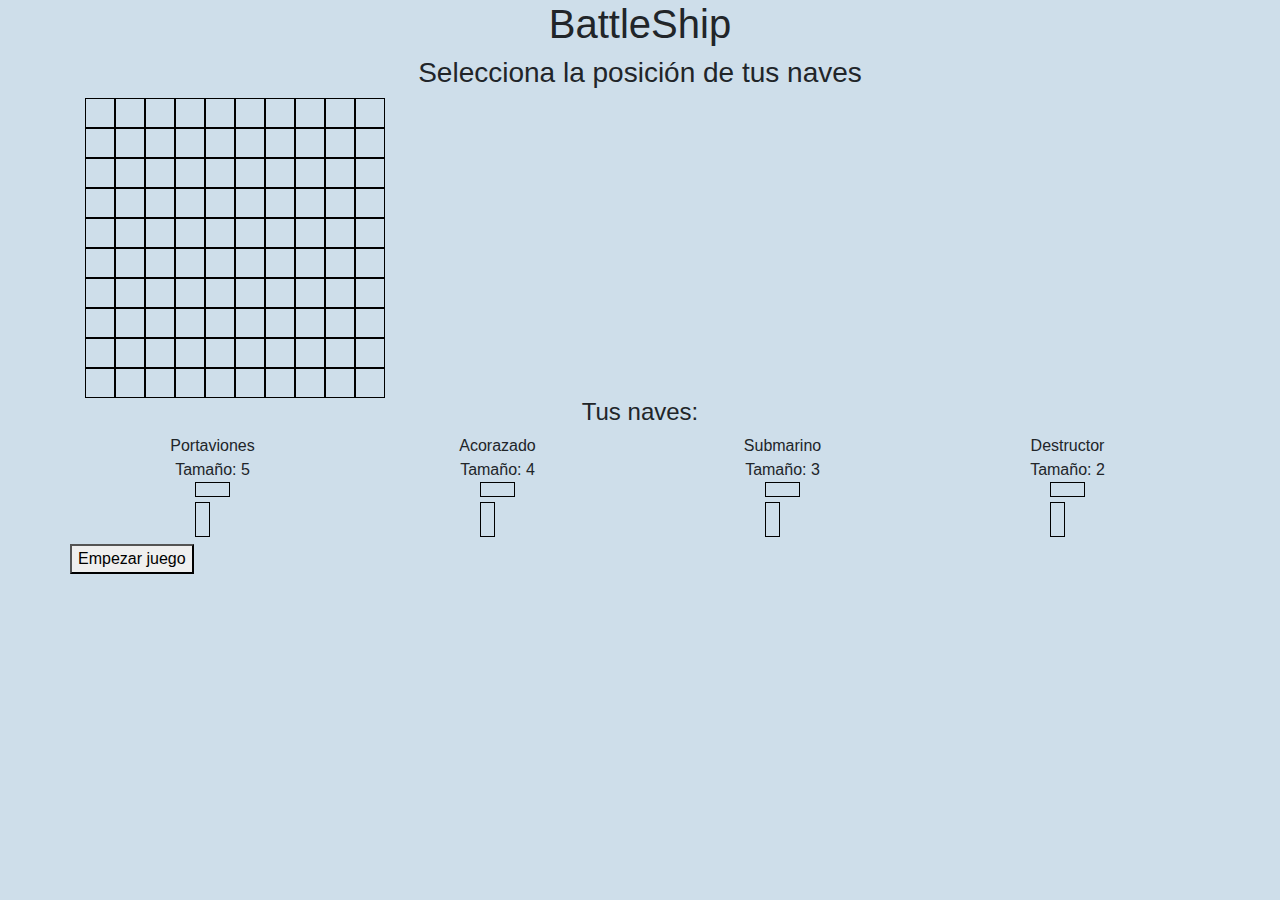
<file: Batalla-Naval-main/index.html>
<!DOCTYPE html>
<html>
    <head>
        <meta charset="UTF-8">
        <link rel="stylesheet" href="https://stackpath.bootstrapcdn.com/bootstrap/4.3.1/css/bootstrap.min.css" integrity="sha384-ggOyR0iXCbMQv3Xipma34MD+dH/1fQ784/j6cY/iJTQUOhcWr7x9JvoRxT2MZw1T" crossorigin="anonymous">
        <link rel="stylesheet" href="battle.css" type="text/css" />
        <title>BattleShip Game</title>
    </head>
    <body>
        <h1>BattleShip</h1>
        <h3>Selecciona la posición de tus naves</h3>
        <div class="container">
            <div class="row">
                <div class="col">
                    <div id="board">
                    </div>
                </div>
                <div class="col">
                    <div id="boardAttack">
                    </div>
                </div>
            </div>
            <h4>Tus naves:</h4>
            <div id="ships" class="row">
                <div class="col"> 
                    <div>
                        <span>Portaviones</span></br>
                        <span>Tamaño: 5</span>
                    </div>
                    <div class="position"></div>
                </div>
                <div class="col"> 
                    <div>
                        <span>Acorazado</span></br>
                        <span>Tamaño: 4</span>
                    </div>
                    <div class="position"></div>
                </div>
                <div class="col"> 
                    <div>
                        <span>Submarino</span></br>
                        <span>Tamaño: 3</span>
                    </div>
                    <div class="position"></div>
                </div>
                <div class="col"> 
                    <div>
                        <span>Destructor</span></br>
                        <span>Tamaño: 2</span>
                    </div>
                    <div class="position"></div>
                </div>           
            </div>
            <div class="row">
                <button id="button" onclick="startGame()">Empezar juego</button>
            </div>
        </div>
        <script type="text/javascript" src="battle.js"></script>
    </body>
</html>
</file>
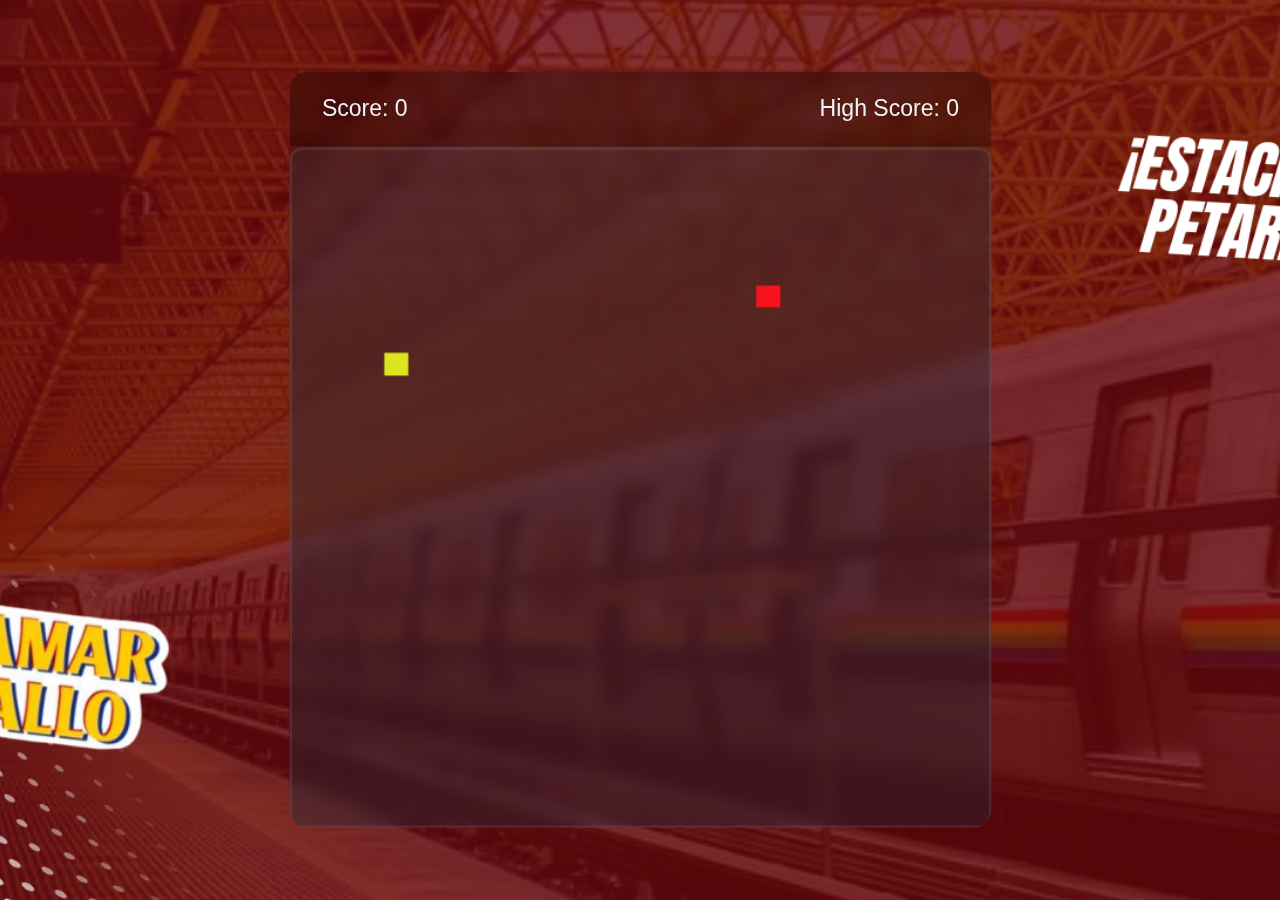
<file: Juego Snake/index.html>
<!DOCTYPE html>
<html lang="en">
<head>
    <meta charset="utf-8">
    <title>Snake Juego</title>
    <link rel="stylesheet" href="style.css">
    <meta name="viewport" content="width=device-width, initial-scale=1.0">
</head>
<body>
    <audio id="gameOverSound" src="game_over.wav"></audio>
<audio id="eatSound" src="manzana.wav"></audio> <!-- Añadir el sonido de la manzana -->
    <div class="wrapper">
        <div class="game-details">
            <div class="score">Score: 0</div>
            <div class="high-score">High Score: 30</div>
        </div>
        <div class="play-board"></div>
    </div>

    <div class="modal" id="gameOverModal" style="display: none;">
        <div class="modal-content">
            <h2>Game Over</h2>
            <p>Tu puntuación: <span id="finalScore">0</span></p>
            <button id="restartButton">Reiniciar Juego</button>
        </div>
    </div>

    <script src="script.js"></script>
</body>
</html>
</file>
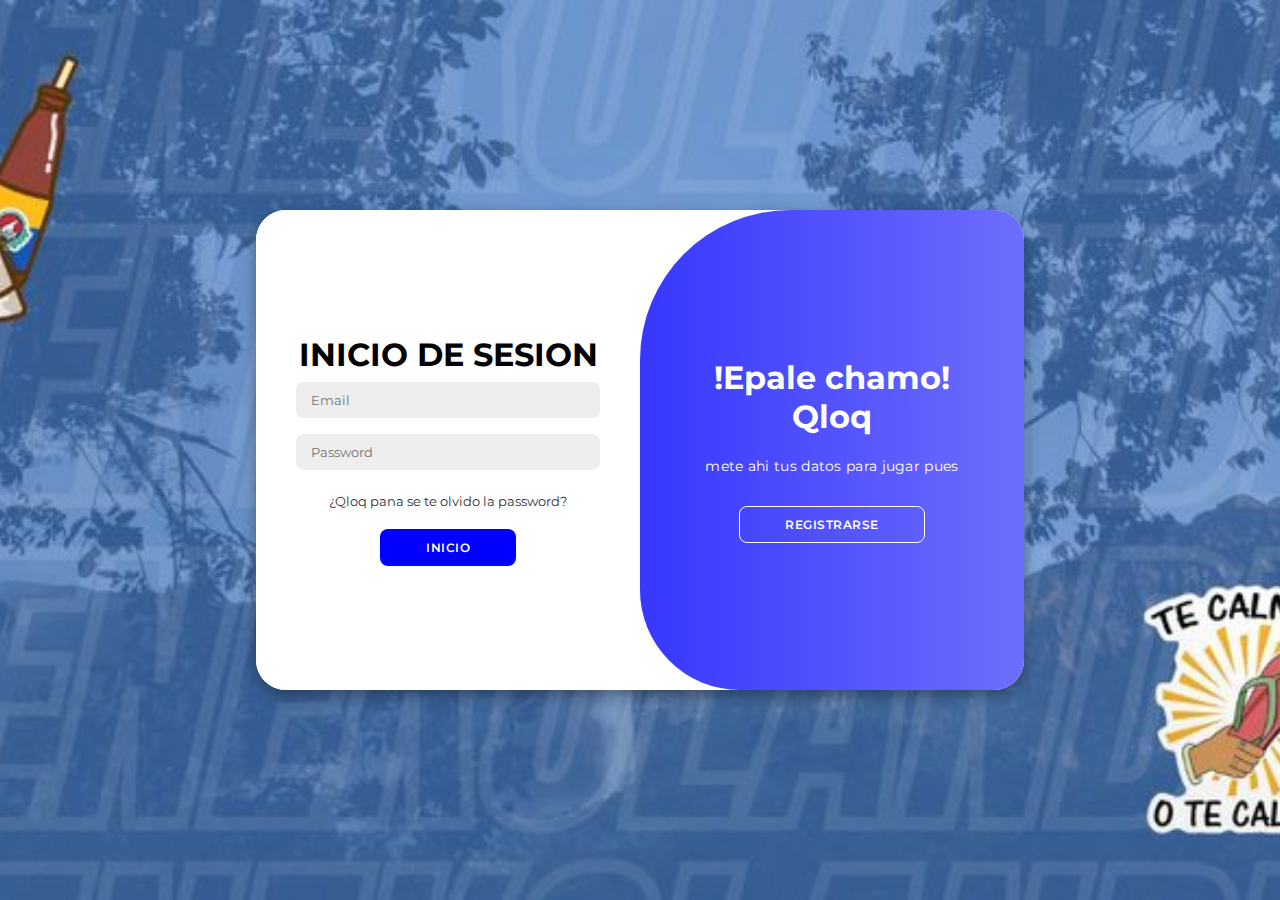
<file: inicio_sesion.html>
<!DOCTYPE html>
<html lang="en">

<head>
    <meta charset="UTF-8">
    <meta name="viewport" content="width=device-width, initial-scale=1.0">
    <link rel="stylesheet" href="https://cdnjs.cloudflare.com/ajax/libs/font-awesome/6.4.2/css/all.min.css">
    <link rel="stylesheet" href="inicio_sesion.css">
    <title>Venekolandia | Inicio de Sesión</title>
</head>

<body>

    <div class="container" id="container">
        <div class="form-container sign-up">
            <form>
                <h1>REGÍSTRATE</h1>
                <input type="text" placeholder="Name">
                <input type="email" placeholder="Email">
                <input type="password" placeholder="Password">
                <button>!qloq mi pana!</button>
            </form>
        </div>
        <div class="form-container sign-in">
            <form>
                <h1>INICIO DE SESION</h1>
                <input type="email" placeholder="Email">
                <input type="password" placeholder="Password">
               <a href="olvido.html">¿Qloq pana se te olvido la password?</a>
               <button type="button" id="paginajuegos">inicio</button>
            </form>
        </div>
        <div class="toggle-container">
            <div class="toggle">
                <div class="toggle-panel toggle-left">
                    <h1>!BIENVENIDO MI PANA!</h1>
                    <p>mete ahi tus datos para jugar pues</p>
                    <button class="hidden" id="login">inicio de sesion</button>
                </div>
                <div class="toggle-panel toggle-right">
                    <h1>!Epale chamo! Qloq</h1>
                    <p>mete ahi tus datos para jugar pues</p>
                    <button class="hidden" id="register">Registrarse</button>
                </div>
            </div>
        </div>
    </div>

    <script src="inicio_sesion.js"></script>
</body>

</html>
</file>
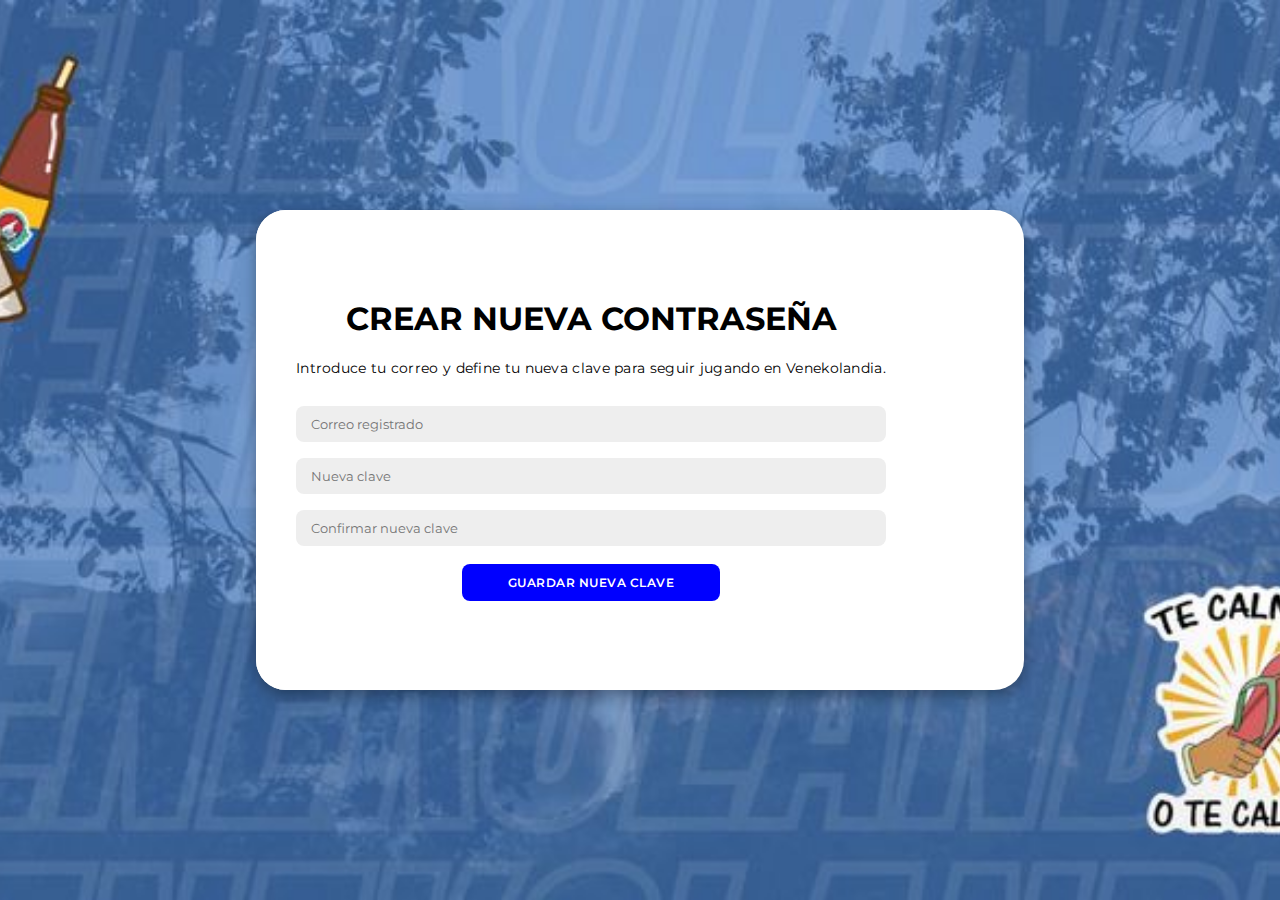
<file: olvido.html>
<!DOCTYPE html>
<html lang="es">

<head>
    <meta charset="UTF-8">
    <meta name="viewport" content="width=device-width, initial-scale=1.0">
    <title>Venekolandia | Nueva Clave</title>
    <link rel="stylesheet" href="https://cdnjs.cloudflare.com/ajax/libs/font-awesome/6.4.2/css/all.min.css">
    <link rel="stylesheet" href="inicio_sesion.css">
</head>

<body>
    <div class="container" id="container">
        <div class="form-container">
            <form onsubmit="return false">
                <h1>CREAR NUEVA CONTRASEÑA</h1>
                <p>Introduce tu correo y define tu nueva clave para seguir jugando en Venekolandia.</p>
                <input type="email" id="emailNuevaClave" placeholder="Correo registrado">
                <input type="password" id="nuevaClave" placeholder="Nueva clave">
                <input type="password" id="confirmarClave" placeholder="Confirmar nueva clave">
                <button type="button" onclick="crearNuevaClave()">Guardar nueva clave</button>
            </form>
        </div>
    </div>

    <script src="inicio_sesion.js"></script>
</body>

</html>
</file>
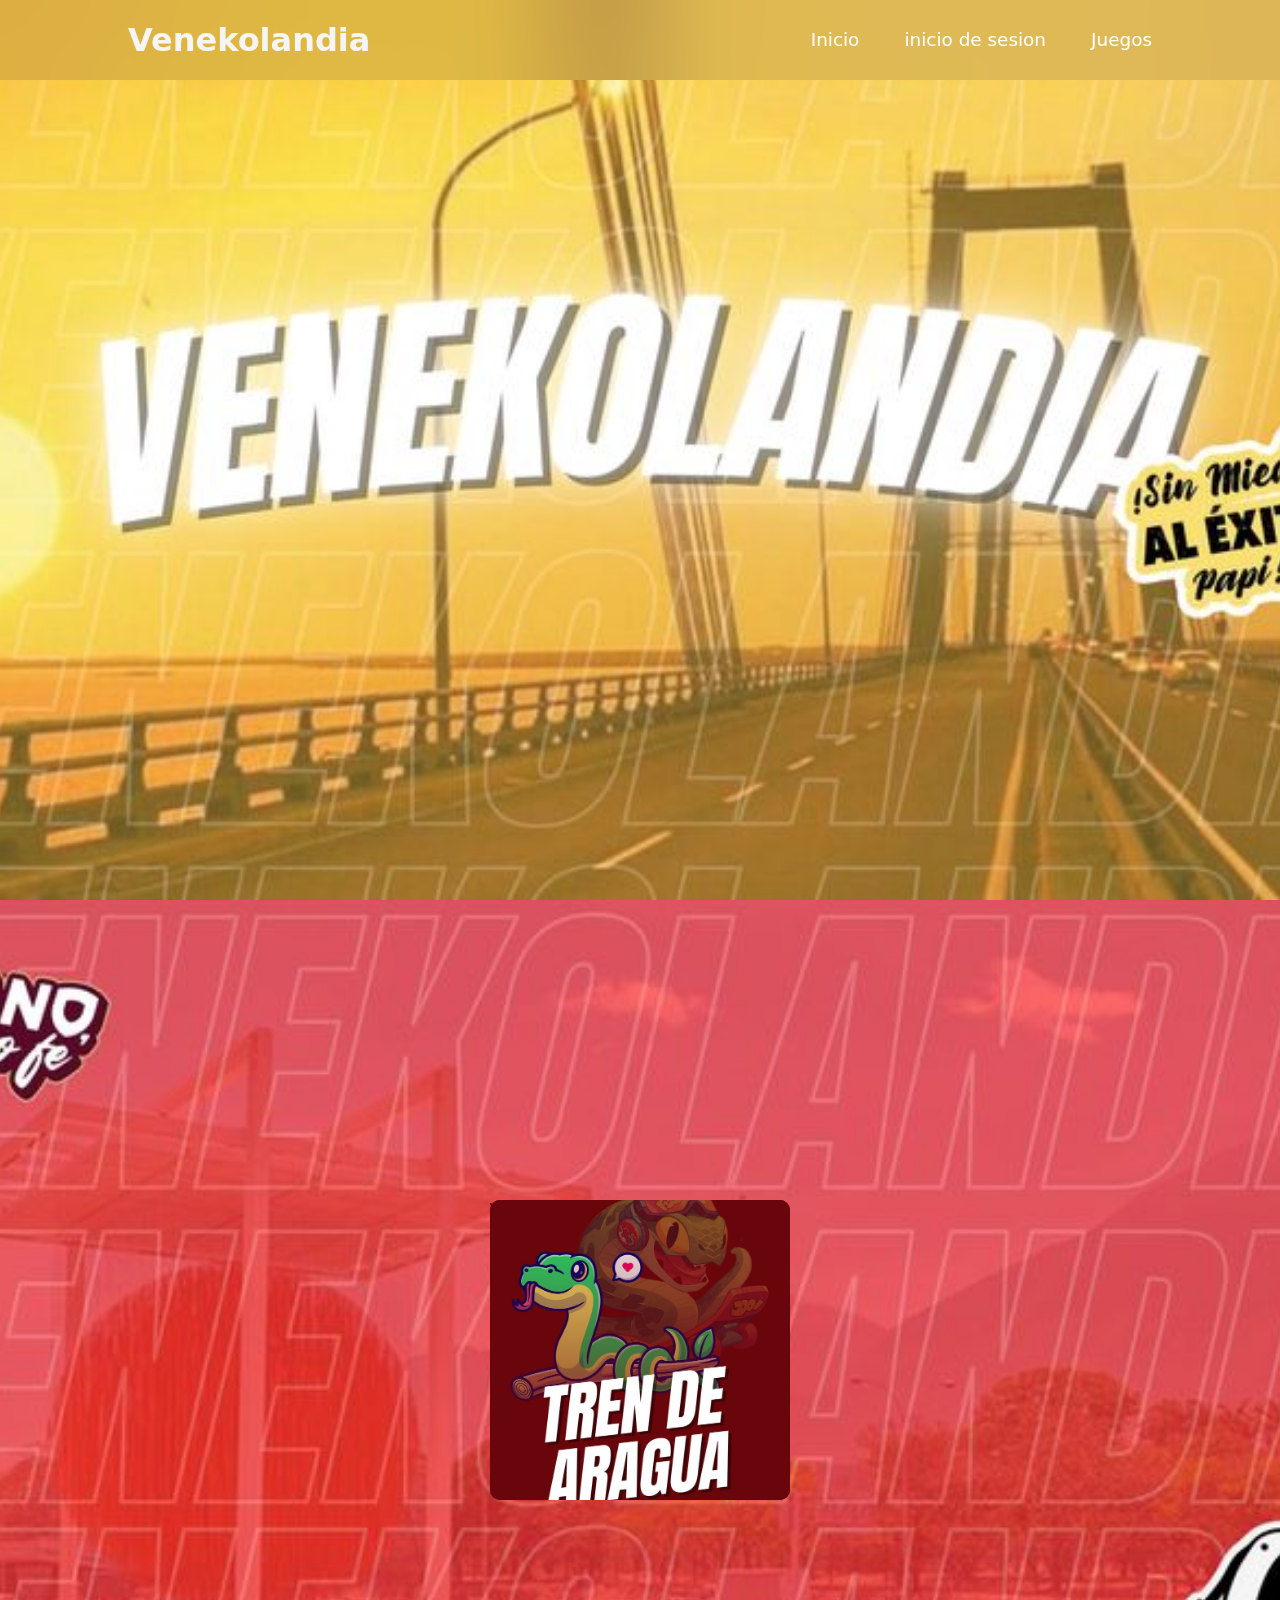
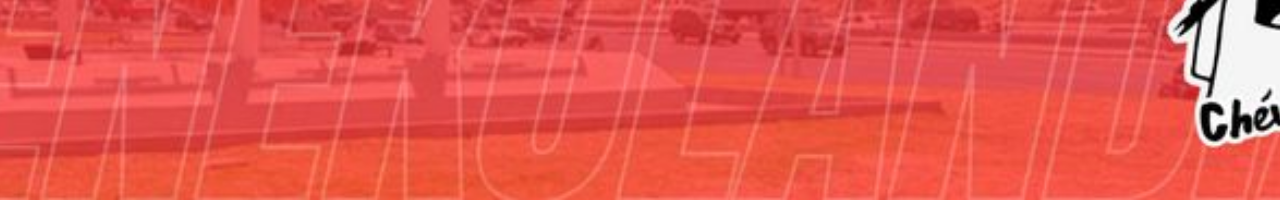
<file: pagina_juego.html>
<!DOCTYPE html>
<html lang="en">
<head>
    <meta charset="UTF-8">
    <meta name="viewport" content="width=device-width, initial-scale=1.0">
    <title>Venekolandia</title>
    <link rel="stylesheet" href="style.css">
</head>
<body>
    
    <header class="cabecera">
        <a href="#" class="logo">Venekolandia</a>

        <input type="checkbox" id="check">
        <label for="check" class="icono" >
            <img src="./Imagenes/menu.png" id="menu-icono" alt="">
            <img src="./Imagenes/x-circle-regular-24.png" id="cerrar-icono" alt="">

        </label>

        <nav class="Barra_navegacion">
            <a href="#seccion1" style="--i:0;">Inicio</a>
            <a href="inicio_sesion.html" style="--i:2;">inicio de sesion</a>
            <a href="#seccion3" style="--i:3;">Juegos</a>
        </nav>
    </header>


    <section id="seccion1">
        <img src="./Imagenes/d585c688a72db142a96590866042d2d0.jpg" alt="Venecolandia">
    </section>

    <section id="seccion3">

        <img src="./Imagenes/98c8e7d98ca5a68081c689474f26b5fe.jpg" alt="Venecolandia">

        <div class="carrousel">
            <a href="./JUEGO DE MEMORIA/Inicio.html" style="--i:1;"><img src="./Imagenes/fc083d2fb65ac0e67e09b897f6e343c5.jpg" alt="Sofia"></a>
            <a href="./Batalla-Naval-main/index.html" style="--i:2;"><img src="./Imagenes/f9b4dde7b18727ac7ce43f3b122da81b.jpg" alt="Mauricio"></a>
            <a href="./Juego de Dino Encava/Dino Encava/index.php" style="--i:3;"><img src="./Imagenes/9cbdebe4b55d76f1019d946b865ff316.jpg" alt="Mike"></a>\
            <a href="./Juego Snake/index.html" style="--i:4;"><img src="./Imagenes/2c750d7da63822e051c4074f0ba3d651.jpg" alt=""></a>
            
        </div>
        
    </section>

    <footer>

    </footer>





</body>
</html>
</file>
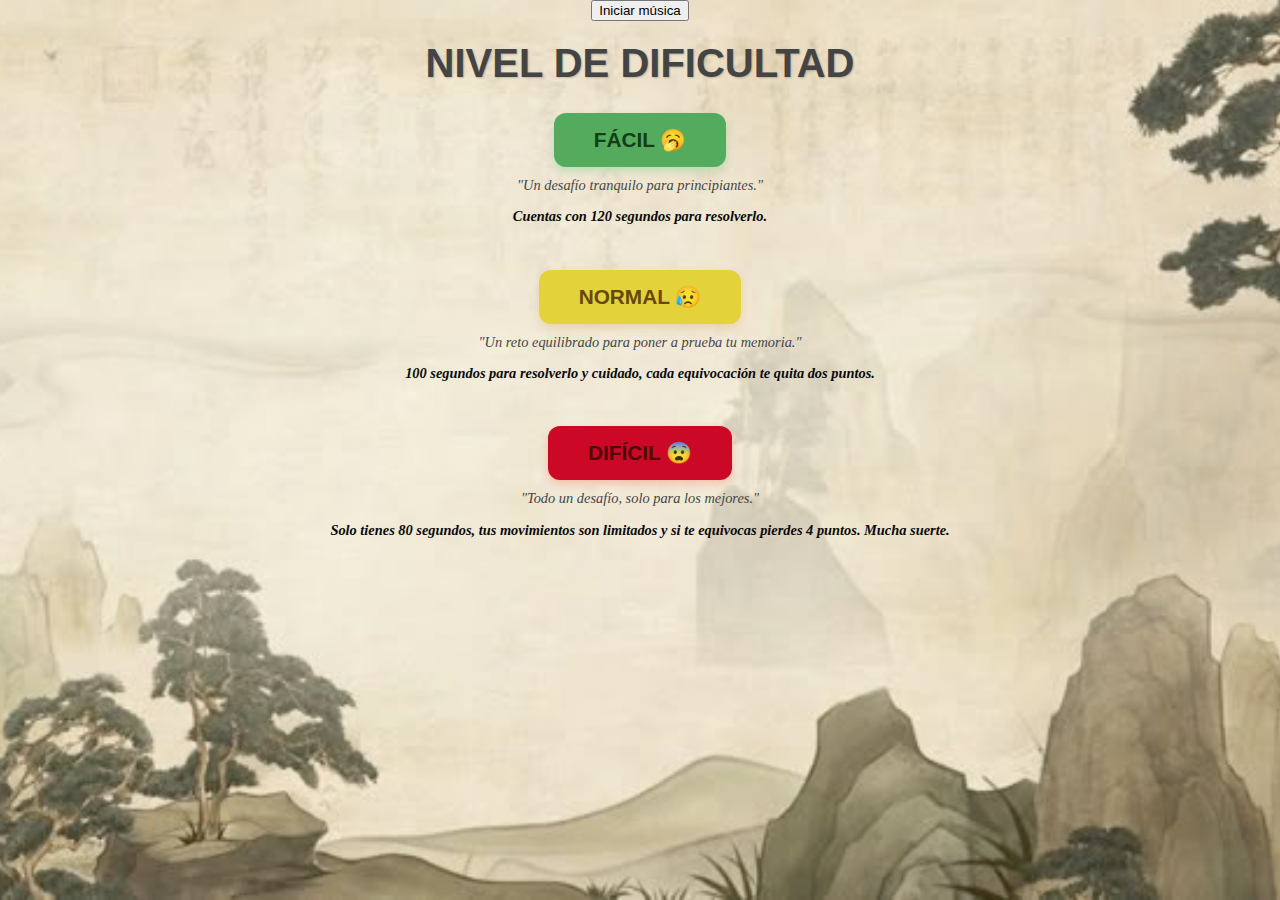
<file: JUEGO DE MEMORIA/Inicio.html>
<!DOCTYPE html>
<html lang="es">
<head>
    <meta charset="UTF-8">
    <meta name="viewport" content="width=device-width, initial-scale=1.0">
    <title>Selecciona tu Nivel</title>
    <style>
        body {
            margin: 0;
            padding: 0;
            background: linear-gradient(to bottom, #f7f7f7, #e0f2f1);
            background: url('fondo2.jpg') no-repeat center center fixed;
            color: #333;
            font-family: 'Arial', sans-serif;
            text-align: center;
            height: 100vh;
            justify-content: center;
            align-items: center;
            background-size: cover;
  
        }

        h1 {
            margin-top: 20px;
            font-size: 2.5rem;
            color: #444;
            text-shadow: 1px 1px 2px rgba(0, 0, 0, 0.2);
        }

        .levels-container {
            display: flex;
            flex-direction: column;
            align-items: center;
            gap: 30px;
            margin-top: 20px;
        }

        .level-item {
            text-align: center;
            max-width: 350px;
        }

        .button {
            padding: 15px 40px;
            font-size: 1.3rem;
            border: none;
            border-radius: 12px;
            cursor: pointer;
            font-weight: bold;
            transition: transform 0.3s ease, background-color 0.3s ease;
        }

        .button:hover {
            transform: scale(1.1); /* Efecto de zoom */
            filter: brightness(0.9); /* Oscurecimiento */
        }

        .descripcion {
            font-size: 0.9rem;
            color: #474646;
            margin-top: 10px;
            font-family: 'Georgia', serif;
            font-style: italic;

        }
        .descripcion2 {
            font-size: 0.9rem;
            color: #090909;
            margin-top: 10px;
            font-family: 'Georgia', serif;
            font-style: italic;
            font-weight: bold; /* Negrita */
            text-align: center; /* Centrado horizontalmente */
            white-space: nowrap; /* Mantener todo en una sola línea */
            width: 100%; /* Abarcar todo el ancho disponible */
            display: flex; /* Uso de flex para centrar */
            justify-content: center; /* Centrar contenido horizontalmente */
            align-items: center; /* Centrar contenido verticalmente */
}

        .facil {
            background-color: #55ab5d;
            color: #133d15;
            box-shadow: 0 4px 8px rgba(72, 199, 116, 0.3);
        }

        .medio {
            background-color: #e3d239;
            color: #68480a;
            box-shadow: 0 4px 8px rgba(215, 168, 77, 0.3);
        }

        .dificil {
            background-color: #cb0825;
            color: #4f0909;
            box-shadow: 0 4px 8px rgba(255, 99, 71, 0.3);
        }
    </style>
</head>
<body>

    <button onclick="reproducirMusica()">Iniciar música</button>

    <audio id="audio">
        <source src="./sonidos/intro2.mp3" type="audio/mpeg">
    </audio>
    
    <script>
        function reproducirMusica() {
            let audio = document.getElementById("audio");
            audio.play(); // Reproduce el audio
        }
    </script>

    <h1>NIVEL DE DIFICULTAD</h1>
    <div class="levels-container">
        <div class="level-item">
            <button class="button facil" onclick="seleccionarNivel('Memoria.html')">FÁCIL 🥱</button>
            <p class="descripcion">"Un desafío tranquilo para principiantes."</p>
            <p class="descripcion2">Cuentas con 120 segundos para resolverlo.</p>
        </div>
        <div class="level-item">
            <button class="button medio" onclick="seleccionarNivel('Memoria Nivel 2.html')">NORMAL 😥</button>
            <p class="descripcion">"Un reto equilibrado para poner a prueba tu memoria."</p>
            <p class="descripcion2">100 segundos para resolverlo y cuidado, cada equivocación te quita dos puntos.</p>
        </div>
        <div class="level-item">
            <button class="button dificil" onclick="seleccionarNivel('Memoria Nivel 3.html')">DIFÍCIL 😨</button>
            <p class="descripcion">"Todo un desafío, solo para los mejores."</p>
            <p class="descripcion2">Solo tienes 80 segundos, tus movimientos son limitados y si te equivocas pierdes 4 puntos. Mucha suerte.</p>
        </div>
    </div>

    <script>
        function seleccionarNivel(documento) {
            setTimeout(function() {
                window.location.href = documento;
            }, 500); // para que tarde
        }
    </script>
   
</body>
</html>
</file>
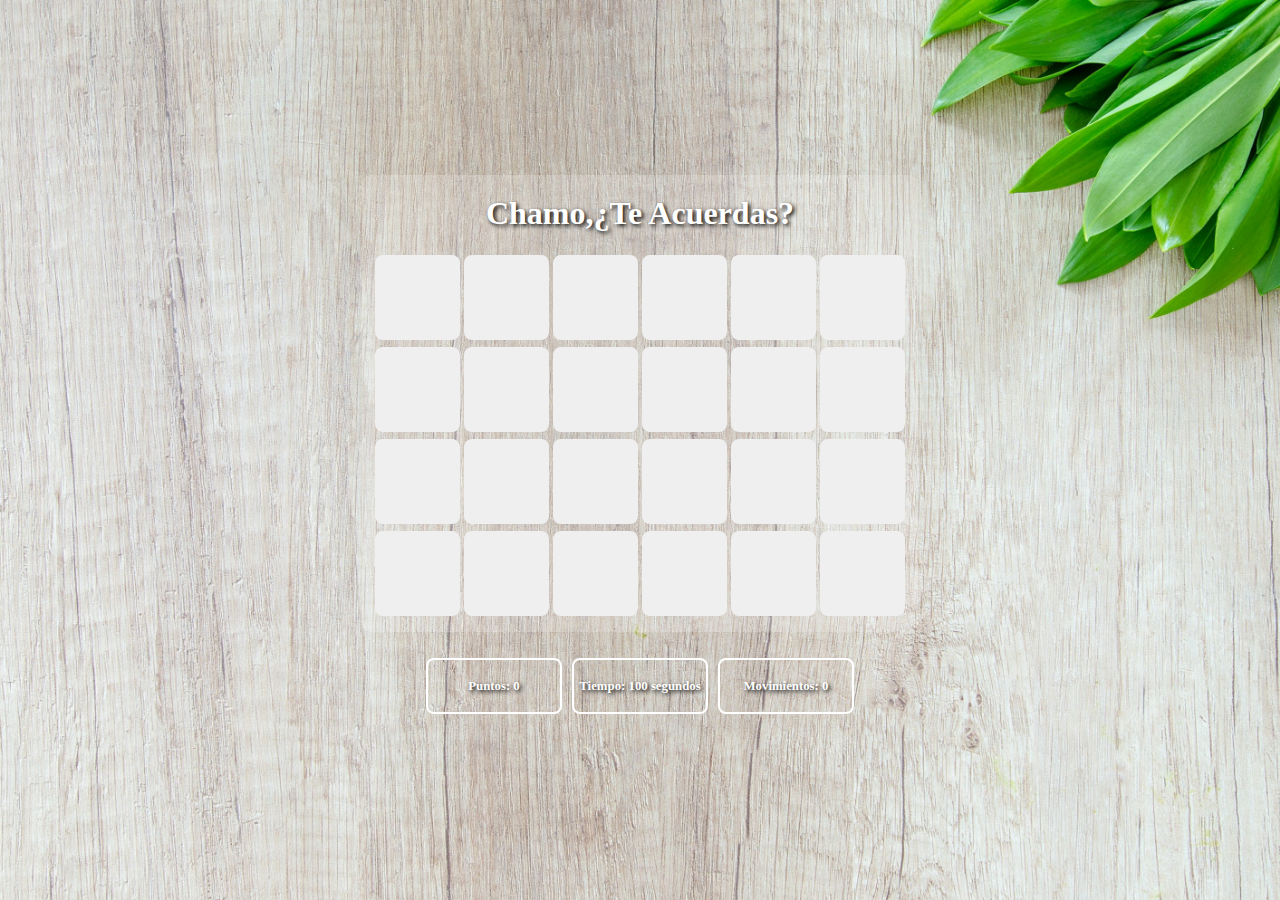
<file: JUEGO DE MEMORIA/Memoria Nivel 2.html>
<!DOCTYPE html>
<html lang="en">
<head>
    <meta charset="UTF-8">
    <meta name="viewport" content="width=device-width, initial-scale=1.0">
    <link rel="stylesheet" href="styles.css">
    <title>Juego de Memoria Medio</title>
</head>
<body>
    <main>

        <section class="seccion1">
            <h1>Chamo,¿Te Acuerdas?</h1>
            <table>
                <!-- FILAS -->
                <tr>
                    <td><button id="0" onclick="destapar(0)" ></button></td>  
                    <td><button id="1" onclick="destapar(1)"></button></td>
                    <td><button id="2" onclick="destapar(2)"></button></td>
                    <td><button id="3" onclick="destapar(3)"></button></td>
                    <td><button id="4" onclick="destapar(4)"></button></td> 
                    <td><button id="5" onclick="destapar(5)"></button></td>
                </tr>
                <tr>
                    <td><button id="6" onclick="destapar(6)"></button></td>
                    <td><button id="7" onclick="destapar(7)"></button></td>
                    <td><button id="8" onclick="destapar(8)"></button></td> 
                    <td><button id="9" onclick="destapar(9)"></button></td>
                    <td><button id="10" onclick="destapar(10)"></button></td>
                    <td><button id="11" onclick="destapar(11)"></button></td>
                </tr>
                <tr>
                    <td><button id="12" onclick="destapar(12)"></button></td> 
                    <td><button id="13" onclick="destapar(13)"></button></td>
                    <td><button id="14" onclick="destapar(14)"></button></td>
                    <td><button id="15" onclick="destapar(15)"></button></td>
                    <td><button id="16" onclick="destapar(16)"></button></td>
                    <td><button id="17" onclick="destapar(17)"></button></td>
                    
                </tr>
                <tr>
                    <td><button id="18" onclick="destapar(18)"></button></td> 
                    <td><button id="19" onclick="destapar(19)"></button></td>
                    <td><button id="20" onclick="destapar(20)"></button></td>
                    <td><button id="21" onclick="destapar(21)"></button></td>
                    <td><button id="22" onclick="destapar(22)"></button></td>
                    <td><button id="23" onclick="destapar(23)"></button></td>
                </tr>
                
            </table>
        </section>


        <section class="seccion2">
           <h2 id="puntos" class="estadisticas">Puntos: 0</h2>
           <h2 id="tiempo_restante" class="estadisticas">Tiempo: 100 segundos</h2>
           <h2 id="movimientos" class="estadisticas">Movimientos: 0</h2>
        </section>


        <div id="mensaje-final" style="display: none; position: fixed; top: 50%; left: 50%; transform: translate(-50%, -50%); background: rgba(0,0,0,0.8); color: white; padding: 20px; border-radius: 10px; text-align: center;">
            <p id="mensaje"></p>
            <button id="BOTON" onclick="reiniciar()">Reiniciar juego</button>
          </div>
          

    </main>
    <script src="Memoria Nivel 2.js"></script>
</body>
</html>
</file>
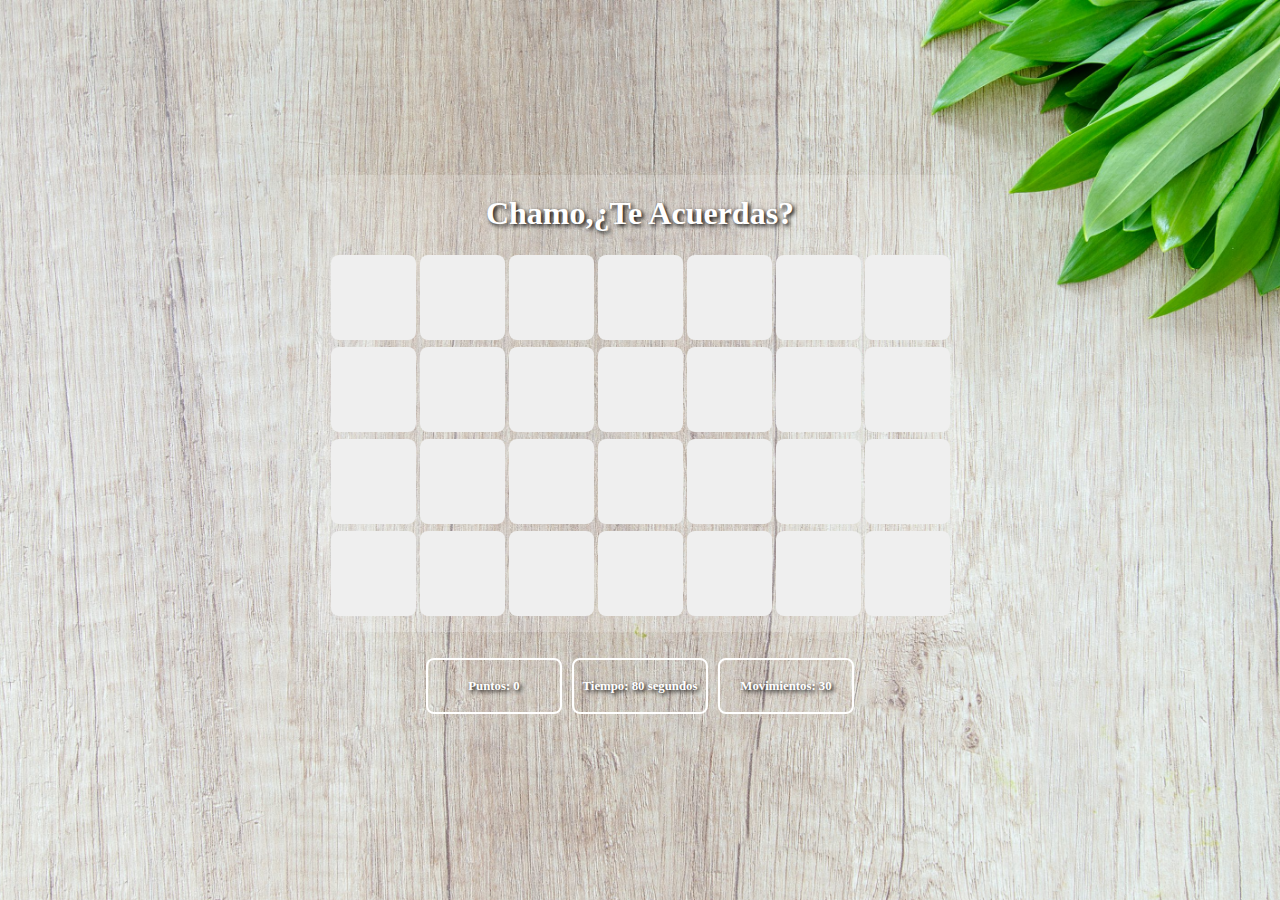
<file: JUEGO DE MEMORIA/Memoria Nivel 3.html>
<!DOCTYPE html>
<html lang="en">
<head>
    <meta charset="UTF-8">
    <meta name="viewport" content="width=device-width, initial-scale=1.0">
    <link rel="stylesheet" href="styles.css">
    <title>Juego de Memoria Medio</title>
</head>
<body>
    <main>

        <section class="seccion1">
            <h1>Chamo,¿Te Acuerdas?</h1>
            <table>
                <!-- FILAS -->
                <tr>
                    <td><button id="0" onclick="destapar(0)" ></button></td>  
                    <td><button id="1" onclick="destapar(1)"></button></td>
                    <td><button id="2" onclick="destapar(2)"></button></td>
                    <td><button id="3" onclick="destapar(3)"></button></td>
                    <td><button id="4" onclick="destapar(4)"></button></td> 
                    <td><button id="5" onclick="destapar(5)"></button></td>
                    <td><button id="6" onclick="destapar(6)"></button></td> 
                    
                </tr>
                <tr>
                
                    <td><button id="7" onclick="destapar(7)"></button></td>
                    <td><button id="8" onclick="destapar(8)"></button></td>
                    <td><button id="9" onclick="destapar(9)"></button></td>
                    <td><button id="10" onclick="destapar(10)"></button></td> 
                    <td><button id="11" onclick="destapar(11)"></button></td>
                    <td><button id="12" onclick="destapar(12)"></button></td>
                    <td><button id="13" onclick="destapar(13)"></button></td>
                </tr>
                <tr>
                    
                    <td><button id="14" onclick="destapar(14)"></button></td>
                    <td><button id="15" onclick="destapar(15)"></button></td>
                    <td><button id="16" onclick="destapar(16)"></button></td> 
                    <td><button id="17" onclick="destapar(17)"></button></td>
                    <td><button id="18" onclick="destapar(18)"></button></td>
                    <td><button id="19" onclick="destapar(19)"></button></td>
                    <td><button id="20" onclick="destapar(20)"></button></td>
                </tr>
                <tr>
                    
                    <td><button id="21" onclick="destapar(21)"></button></td>
                    <td><button id="22" onclick="destapar(22)"></button></td>
                    <td><button id="23" onclick="destapar(23)"></button></td> 
                    <td><button id="24" onclick="destapar(24)"></button></td>
                    <td><button id="25" onclick="destapar(25)"></button></td>
                    <td><button id="26" onclick="destapar(26)"></button></td>
                    <td><button id="27" onclick="destapar(27)"></button></td>

                </tr>
                
            </table>
        </section>


        <section class="seccion2">
           <h2 id="puntos" class="estadisticas">Puntos: 0</h2>
           <h2 id="tiempo_restante" class="estadisticas">Tiempo: 80 segundos</h2>
           <h2 id="movimientos" class="estadisticas">Movimientos: 30</h2>
        </section>


        <div id="mensaje-final" style="display: none; position: fixed; top: 50%; left: 50%; transform: translate(-50%, -50%); background: rgba(0,0,0,0.8); color: white; padding: 20px; border-radius: 10px; text-align: center;">
            <p id="mensaje"></p>
            <button id="BOTON" onclick="reiniciar()">Reiniciar juego</button>
          </div>
          

    </main>
    <script src="Memoria Nivel 3.js"></script>
</body>
</html>
</file>
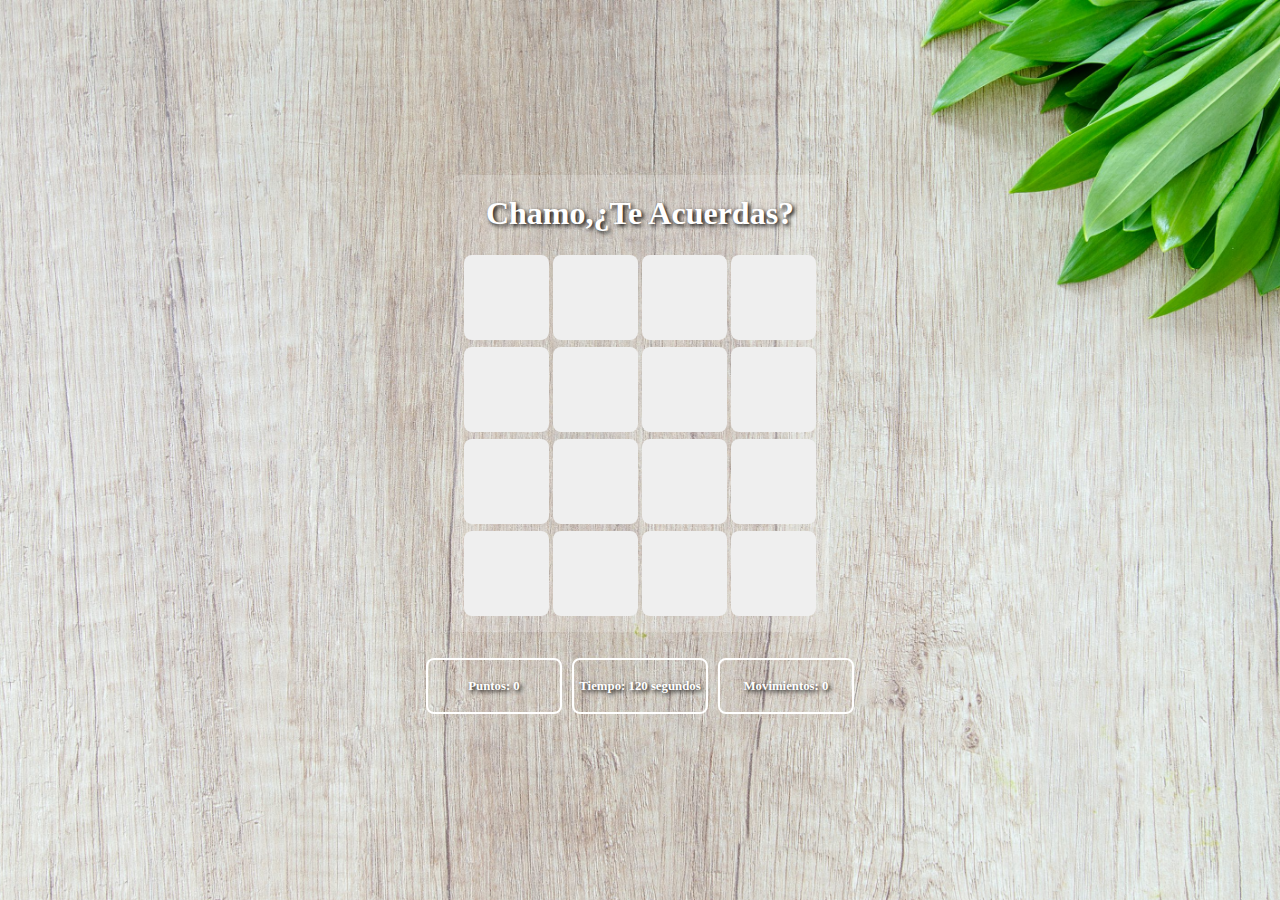
<file: JUEGO DE MEMORIA/Memoria.html>
<!DOCTYPE html>
<html lang="en">
<head>
    <meta charset="UTF-8">
    <meta name="viewport" content="width=device-width, initial-scale=1.0">
    <link rel="stylesheet" href="styles.css">
    <title>Juego de Memoria Facil</title>
</head>
<body>
    <main>

        <section class="seccion1">
            <h1>Chamo,¿Te Acuerdas?</h1>
            <table>
                <!-- FILAS -->
                <tr>
                    <td><button id="0" onclick="destapar(0)" ></button></td>  
                    <td><button id="1" onclick="destapar(1)"></button></td>
                    <td><button id="2" onclick="destapar(2)"></button></td>
                    <td><button id="3" onclick="destapar(3)"></button></td>
                </tr>
                <tr>
                    <td><button id="4" onclick="destapar(4)"></button></td> 
                    <td><button id="5" onclick="destapar(5)"></button></td>
                    <td><button id="6" onclick="destapar(6)"></button></td>
                    <td><button id="7" onclick="destapar(7)"></button></td>
                </tr>
                <tr>
                    <td><button id="8" onclick="destapar(8)"></button></td> 
                    <td><button id="9" onclick="destapar(9)"></button></td>
                    <td><button id="10" onclick="destapar(10)"></button></td>
                    <td><button id="11" onclick="destapar(11)"></button></td>
                </tr>
                <tr>
                    <td><button id="12" onclick="destapar(12)"></button></td> 
                    <td><button id="13" onclick="destapar(13)"></button></td>
                    <td><button id="14" onclick="destapar(14)"></button></td>
                    <td><button id="15" onclick="destapar(15)"></button></td>
                </tr>
                
            </table>
        </section>


        <section class="seccion2">
           <h2 id="puntos" class="estadisticas">Puntos: 0</h2>
           <h2 id="tiempo_restante" class="estadisticas">Tiempo: 120 segundos</h2>
           <h2 id="movimientos" class="estadisticas">Movimientos: 0</h2>
        </section>


        <div id="mensaje-final" style="display: none; position: fixed; top: 50%; left: 50%; transform: translate(-50%, -50%); background: rgba(0,0,0,0.8); color: white; padding: 20px; border-radius: 10px; text-align: center;">
            <p id="mensaje"></p>
            <button id="BOTON" onclick="reiniciar()">Reiniciar juego</button>
          </div>
          

    </main>
    <script src="Memoria.js"></script>
</body>
</html>
</file>
<file: Batalla-Naval-main/battle.css>
body{
    background-color: #CEDEEA;
    text-align: center;
}
#board{
    width: 300px;
    height: 300px;
}
.myRow{
    width: 300px;
    height: 30px;
}
.grid{
    width: 30px;
    height: 30px;
    border: black 0.5px solid;
    display: inline-block
}
.position{
    display: inline-block;
}
.horizontal{
    width: 35px;
    height: 15px;
    border: black 0.5px solid;
}
.vertical{
    width: 15px;
    height: 35px;
    border: black 0.5px solid;
    margin-top: 5px;
}
.selected{
    background-color: blue;
}
.hit{
    background-color: red;
}
.miss{
    background-color: gray;
}
</file>
<file: Juego Snake/style.css>
.play-board .obstacle {
    background: #254fd8;
}

.menu {
    display: flex;
    flex-direction: column;
    align-items: center;
    justify-content: center;
    height: 100vh;
    background: transparent;
    position: absolute;
    width: 100%;
    top: 0;
    left: 0;
}

.menu h1 {
    margin-bottom: 20px;
}

.menu button {
    padding: 10px 20px;
    margin: 10px;
    background-color: #15f045;
    border: none;
    color: white;
    cursor: pointer;
}

.modal {
    display: none;
    position: fixed;
    z-index: 1;
    left: 0;
    top: 0;
    width: 100%;
    height: 100%;
    background-color: rgba(0, 0, 0, 0.5);
}

.modal-content {
    background-color: #fefefe;
    margin: 15% auto;
    padding: 20px;
    border: 1px solid #888;
    width: 80%;
    text-align: center;
}

#restartButton {
    padding: 10px 20px;
    background-color: #15f045;
    border: none;
    color: white;
    cursor: pointer;
}

* {
    margin: 0;
    padding: 0;
    box-sizing: border-box;
    font-family: sans-serif;
}

body {
    display: flex;
    align-items: center;
    justify-content: center;
    min-height: 100vh;
    background: url('venezuela.png') no-repeat center center fixed;
    background-size: cover;
}

/* Contenedor del tablero con efecto vidrio + zoom ligeramente menor */
.wrapper {
    width: 65vmin;
    height: 70vmin;
    display: flex;
    overflow: hidden;
    flex-direction: column;
    border-radius: 15px;
    background: transparent;
    backdrop-filter: blur(6px);
    transform: scale(1.2); /* 🔧 Zoom ajustado */
    transform-origin: center center;
}

/* Encabezado de puntajes */
.game-details {
    color: #eff3f8;
    font-size: 1.2rem;
    font-weight: 500;
    padding: 20px 27px;
    display: flex;
    justify-content: space-between;
    background: rgba(0, 0, 0, 0.3);
    border-bottom: 1px solid rgba(255, 255, 255, 0.1);
}

/* Tablero del juego con efecto vidrio */
.play-board {
    width: 100%;
    height: 100%;
    background: rgba(33, 40, 55, 0.4);
    display: grid;
    grid-template: repeat(30, 1fr) / repeat(30, 1fr);
    backdrop-filter: blur(8px);
    border: 2px solid rgba(255, 255, 255, 0.1);
    border-radius: 10px;
    box-shadow: 0 4px 20px rgba(0, 0, 0, 0.3);
}

/* Elementos visuales del juego */
.play-board .food {
    background: #f8131e;
}

.play-board .head {
    background: #dae71c;
}
</file>
<file: inicio_sesion.css>
/* Aquí estamos importando una fuente bonita llamada Montserrat desde Google */
@import url('https://fonts.googleapis.com/css2?family=Montserrat:wght@300;400;500;600;700&display=swap');

/* Esto aplica a todos los elementos de la página */
* {
    margin: 0; /* No queremos márgenes alrededor de los elementos. */
    padding: 0; /* No queremos espacio dentro de los elementos. */
    box-sizing: border-box; /* Esto hace que el tamaño de los elementos incluya el padding y el borde. */
    font-family: 'Montserrat', sans-serif; /* Usamos la fuente Montserrat para todo el texto. */
}

/* Aquí estamos hablando del fondo de la página */
body {
    background-image: url("Imagenes/9ae4b82935d0d426ede88bf6b433e27f.jpg"); /* Ruta a la imagen de fondo */
    background-size: cover; /* Esto hace que la imagen cubra todo el fondo */
    background-position: center; /* Esto centra la imagen en el fondo */
    background-repeat: no-repeat; /* Esto evita que la imagen se repita */

    display: flex; /* Usamos flexbox para organizar el contenido. */
    align-items: center; /* Centramos los elementos verticalmente. */
    justify-content: center; /* Centramos los elementos horizontalmente. */
    flex-direction: column; /* Queremos que los elementos se coloquen uno debajo del otro. */
    height: 100vh; /* La altura de la página es igual a la altura de la ventana del navegador. */
}

/* Aquí estamos hablando del contenedor principal */
.container {
    background-color: #fff; /* El fondo del contenedor es blanco. */
    border-radius: 30px; /* Las esquinas del contenedor son redondeadas. */
    box-shadow: 0 5px 15px rgba(0, 0, 0, 0.35); /* Esto agrega una sombra suave alrededor del contenedor. */
    position: relative; /* Esto permite que los elementos dentro se posicionen en relación a este contenedor. */
    overflow: hidden; /* Esto oculta cualquier cosa que se salga del contenedor. */
    width: 768px; /* El contenedor tiene un ancho de 768 píxeles. */
    max-width: 100%; /* El contenedor no será más ancho que la pantalla. */
    min-height: 480px; /* El contenedor tendrá al menos 480 píxeles de altura. */
}

/* Aquí estamos hablando de los párrafos dentro del contenedor */
.container p {
    font-size: 14px; /* El tamaño del texto en los párrafos es de 14 píxeles. */
    line-height: 20px; /* La altura de cada línea de texto es de 20 píxeles. */
    letter-spacing: 0.3px; /* Hay un pequeño espacio entre las letras. */
    margin: 20px 0; /* Hay un espacio de 20 píxeles arriba y abajo del párrafo. */
}

/* Aquí estamos hablando de los elementos <span> dentro del contenedor */
.container span {
    font-size: 12px; /* El tamaño del texto en los <span> es de 12 píxeles. */
}

/* Aquí estamos hablando de los enlaces dentro del contenedor */
.container a {
    color: #333; /* El color del texto de los enlaces es un gris oscuro. */
    font-size: 13px; /* El tamaño del texto en los enlaces es de 13 píxeles. */
    text-decoration: none; /* No queremos subrayar los enlaces. */
    margin: 15px 0 10px; /* Hay un espacio de 15 píxeles arriba y 10 píxeles abajo del enlace. */
}

/* Aquí estamos hablando de los botones dentro del contenedor */
.container button {
    background-color: blue; /* El fondo del botón es azul. */
    color: #fff; /* El texto del botón es blanco. */
    font-size: 12px; /* El tamaño del texto en el botón es de 12 píxeles. */
    padding: 10px 45px; /* Hay un espacio de 10 píxeles arriba y abajo, y 45 píxeles a los lados del botón. */
    border: 1px solid transparent; /* El borde del botón es transparente. */
    border-radius: 8px; /* Las esquinas del botón son redondeadas. */
    font-weight: 600; /* El texto del botón es un poco más grueso. */
    letter-spacing: 0.5px; /* Hay un pequeño espacio entre las letras del botón. */
    text-transform: uppercase; /* Hacemos que todas las letras del botón sean mayúsculas. */
    margin-top: 10px; /* Hay un espacio de 10 píxeles arriba del botón. */
    cursor: pointer; /* Cambiamos el cursor a una mano cuando pasamos el mouse sobre el botón. */
}

/* Aquí estamos hablando de los botones que tienen la clase "hidden" */
.container button.hidden {
    background-color: transparent; /* El fondo del botón es transparente. */
    border-color: #fff; /* El borde del botón es blanco. */
}

/* Aquí estamos hablando del formulario dentro del contenedor */
.container form {
    background-color: #fff; /* El fondo del formulario es blanco. */
    display: flex; /* Usamos flexbox para organizar los elementos dentro del formulario. */
    align-items: center; /* Centramos los elementos verticalmente. */
    justify-content: center; /* Centramos los elementos horizontalmente. */
    flex-direction: column; /* Queremos que los elementos se coloquen uno debajo del otro. */
    padding: 0 40px; /* Hay un espacio de 40 píxeles a los lados del formulario. */
    height: 100%; /* El formulario ocupa toda la altura del contenedor. */
}

/* Aquí estamos hablando de los campos de entrada dentro del formulario */
.container input {
    background-color: #eee; /* El fondo de los campos de entrada es gris claro. */
    border: none; /* No queremos borde alrededor de los campos de entrada. */
    margin: 8px 0; /* Hay un espacio de 8 píxeles arriba y abajo de cada campo de entrada. */
    padding: 10px 15px; /* Hay un espacio de 10 píxeles arriba y abajo, y 15 píxeles a los lados. */
    font-size: 13px; /* El tamaño del texto en los campos de entrada es de 13 píxeles. */
    border-radius: 8px; /* Las esquinas de los campos de entrada son redondeadas. */
    width: 100%; /* Los campos de entrada ocupan todo el ancho del formulario. */
    outline: none; /* No queremos que aparezca un borde cuando el campo está seleccionado. */
}

/* Aquí estamos hablando de la parte del formulario que se mueve */
.form-container {
    position: absolute; /* Esto permite que la parte del formulario se mueva libremente. */
    top: 0; /* Se coloca en la parte superior del contenedor. */
    height: 100%; /* Ocupa toda la altura del contenedor. */
    transition: all 0.6s ease-in-out; /* Esto hace que el movimiento sea suave. */
}

/* Aquí estamos hablando de la sección de inicio de sesión */
.sign-in {
    left: 0; /* Se coloca a la izquierda. */
    width: 50%; /* Ocupa la mitad del contenedor. */
    z-index: 2; /* Esto asegura que esté por encima de otros elementos. */
}

/* Cuando el contenedor tiene la clase "active", movemos la sección de inicio de sesión */
.container.active .sign-in {
    transform: translateX(100%); /* Mueve la sección de inicio de sesión hacia la derecha. */
}

/* Aquí estamos hablando de la sección de registro */
.sign-up {
    left: 0; /* Se coloca a la izquierda. */
    width: 50%; /* Ocupa la mitad del contenedor. */
    opacity: 0; /* Comienza invisible. */
    z-index: 1; /* Está detrás de la sección de inicio de sesión. */
}

/* Cuando el contenedor tiene la clase "active", movemos la sección de registro */
.container.active .sign-up {
    transform: translateX(100%); /* Mueve la sección de registro hacia la derecha. */
    opacity: 1; /* Ahora se vuelve visible. */
    z-index: 5; /* Está por encima de la sección de inicio de sesión. */
    animation: move 0.6s; /* Agrega una animación al movimiento. */
}

/* Aquí estamos definiendo la animación llamada "move" */
@keyframes move {
    0%, 49.99% {
        opacity: 0; /* Al principio, la sección es invisible. */
        z-index: 1; /* Está detrás de otros elementos. */
    }
    50%, 100% {
        opacity: 1; /* Al final, la sección se vuelve visible. */
        z-index: 5; /* Está por encima de otros elementos. */
    }
}

/* Aquí estamos hablando de los íconos de redes sociales */
.social-icons {
    margin: 20px 0; /* Hay un espacio de 20 píxeles arriba y abajo de los íconos. */
}

/* Aquí estamos hablando de los enlaces de redes sociales */
.social-icons a {
    border: 1px solid #ccc; /* Hay un borde gris claro alrededor de los íconos. */
    border-radius: 20%; /* Las esquinas de los íconos son redondeadas. */
    display: inline-flex; /* Usamos flexbox para alinear los íconos. */
    justify-content: center; /* Centramos el contenido dentro de los íconos. */
    align-items: center; /* Centramos verticalmente los íconos. */
    margin: 0 3px; /* Hay un pequeño espacio de 3 píxeles a los lados de cada ícono. */
    width: 40px; /* Cada ícono tiene un ancho de 40 píxeles. */
    height: 40px; /* Cada ícono tiene una altura de 40 píxeles. */
}

/* Aquí estamos hablando del contenedor que permite cambiar entre inicio de sesión y registro */
.toggle-container {
    position: absolute; /* Esto permite que el contenedor se mueva libremente. */
    top: 0; /* Se coloca en la parte superior del contenedor. */
    left: 50%; /* Se coloca en el medio del contenedor. */
    width: 50%; /* Ocupa la mitad del contenedor. */
    height: 100%; /* Ocupa toda la altura del contenedor. */
    overflow: hidden; /* Oculta cualquier cosa que se salga del contenedor. */
    transition: all 0.6s ease-in-out; /* Esto hace que el movimiento sea suave. */
    border-radius: 150px 0 0 100px; /* Las esquinas son redondeadas de manera especial. */
    z-index: 1000; /* Está por encima de otros elementos. */
}

/* Cuando el contenedor tiene la clase "active", movemos el contenedor de cambio */
.container.active .toggle-container {
    transform: translateX(-100%); /* Mueve el contenedor de cambio hacia la izquierda. */
    border-radius: 0 150px 100px 0; /* Cambia la forma de las esquinas. */
}

/* Aquí estamos hablando del área que cambia de color */
.toggle {
    background-color:blu; /* El fondo del área de cambio es un color púrpura. */
    height: 100%; /* Ocupa toda la altura del contenedor. */
    background: linear-gradient(to left,rgb(110, 110, 252), blue); /* Hacemos un fondo que se mezcla de azul a púrpura. */
    color: #fff; /* El texto en el área de cambio es blanco. */
    position: relative; /* Esto permite que se posicione en relación a su lugar original. */
    left: -100%; /* Comienza fuera de la vista a la izquierda. */
    height: 100%; /* Ocupa toda la altura del contenedor. */
    width: 200%; /* Ocupa el doble del ancho del contenedor. */
    transform: translateX(0); /* Comienza en su lugar original. */
    transition: all 0.6s ease-in-out; /* Esto hace que el movimiento sea suave. */
}

/* Cuando el contenedor tiene la clase "active", movemos el área de cambio */
.container.active .toggle {
    transform: translateX(50%); /* Mueve el área de cambio hacia la derecha. */
}

/* Aquí estamos hablando de los paneles que se muestran al cambiar entre inicio de sesión y registro */
.toggle-panel {
    position: absolute; /* Esto permite que el panel se mueva libremente. */
    width: 50%; /* Ocupa la mitad del contenedor. */
    height: 100%; /* Ocupa toda la altura del contenedor. */
    display: flex; /* Usamos flexbox para organizar el contenido dentro del panel. */
    align-items: center; /* Centramos los elementos verticalmente. */
    justify-content: center; /* Centramos los elementos horizontalmente. */
    flex-direction: column; /* Queremos que los elementos se coloquen uno debajo del otro. */
    padding: 0 30px; /* Hay un espacio de 30 píxeles a los lados del panel. */
    text-align: center; /* Centramos el texto dentro del panel. */
    top: 0; /* Se coloca en la parte superior del contenedor. */
    transform: translateX(0); /* Comienza en su lugar original. */
    transition: all 0.6s ease-in-out; /* Esto hace que el movimiento sea suave. */
}

/* Aquí estamos hablando del panel de la izquierda */
.toggle-left {
    transform: translateX(-200%); /* Mueve el panel de la izquierda fuera de la vista a la izquierda. */
}

/* Cuando el contenedor tiene la clase "active", movemos el panel de la izquierda */
.container.active .toggle-left {
    transform: translateX(0); /* Mueve el panel de la izquierda a su lugar original. */
}

/* Aquí estamos hablando del panel de la derecha */
.toggle-right {
    right: 0; /* Se coloca a la derecha. */
    transform: translateX(0); /* Comienza en su lugar original. */
}

/* Cuando el contenedor tiene la clase "active", movemos el panel de la derecha */
.container.active .toggle-right {
    transform: translateX(200%); /* Mueve el panel de la derecha fuera de la vista a la derecha. */
}
</file>
<file: style.css>
/* Esto es como un abrigo que le ponemos a todo en la página, para que se vea bien y ordenado. */
* {
    box-sizing: border-box; /* Esto ayuda a que el tamaño de las cosas sea más fácil de entender. */
    margin: 0; /* Aquí le decimos a todo que no queremos espacios extra alrededor. */
    padding: 0; /* Y aquí le decimos que no queremos espacios dentro de las cosas. */
    font-family: system-ui, -apple-system, BlinkMacSystemFont, 'Segoe UI', Roboto, Oxygen, Ubuntu, Cantarell, 'Open Sans', 'Helvetica Neue', sans-serif; /* Esto es como elegir la letra que queremos usar para escribir. */
}

/* Esta es la parte de la cabecera, donde ponemos el título y los botones. */
.cabecera {
    position: fixed; /* Esto significa que la cabecera se queda en la parte de arriba, como un amigo que siempre está ahí. */
    top: 0; /* La ponemos en la parte de arriba. */
    left: 0; /* Y a la izquierda. */
    width: 100%; /* Queremos que ocupe todo el ancho de la pantalla. */
    padding: 1.3rem 10%; /* Le damos un poco de espacio alrededor, como un abrazo. */
    display: flex; /* Usamos flexbox para que los elementos se alineen bien. */
    justify-content: space-between; /* Esto hace que los elementos se separen, como amigos en una fila. */
    align-items: center; /* Los alineamos en el centro, como si estuvieran todos de pie. */
    z-index: 100; /* Esto es como un número mágico que dice que la cabecera debe estar encima de otras cosas. */
}

/* Aquí hacemos un efecto bonito detrás de la cabecera. */
.cabecera::before {
    content: ''; /* Esto es como decir "aquí hay algo, pero no se ve". */
    position: absolute; /* Lo ponemos en una posición especial. */
    top: 0; /* Arriba. */
    left: 0; /* A la izquierda. */
    width: 100%; /* Ocupa todo el ancho. */
    height: 100%; /* Y todo el alto. */
    background: rgba(0, 0, 0, .1); /* Le damos un color negro suave, como una sombra. */
    backdrop-filter: blur(50px); /* Hacemos que se vea borroso, como si estuviera detrás de un cristal. */
    z-index: -1; /* Lo ponemos detrás de la cabecera. */
}

/* Aquí hacemos un efecto que se mueve cuando pasamos el ratón por encima de la cabecera. */
.cabecera::after {
    content: ''; /* Otra vez, algo que no se ve. */
    position: absolute; /* Lo ponemos en una posición especial. */
    top: 0; /* Arriba. */
    left: -100%; /* Comienza fuera de la pantalla, a la izquierda. */
    width: 100%; /* Ocupa todo el ancho. */
    height: 100%; /* Y todo el alto. */
    background: linear-gradient(90deg, transparent, rgba(255, 255, 255, .4), transparent); /* Hacemos un degradado que se ve bonito. */
    transition: .2s; /* Esto hace que se mueva suavemente. */
}

/* Cuando pasamos el ratón por encima de la cabecera, el efecto se mueve. */
.cabecera:hover::after {
    left: 100%; /* Se mueve a la derecha, fuera de la pantalla. */
}

/* Aquí es donde ponemos el logo, que es como el nombre de la página. */
.logo {
    font-size: 2rem; /* Hacemos el texto grande. */
    color: whitesmoke; /* Le damos un color blanco suave. */
    text-decoration: none; /* Sin subrayado, como un dibujo limpio. */
    font-weight: 700; /* Hacemos el texto más grueso, como un superhéroe. */
}

/* Esta es la barra de navegación, donde están los enlaces. */
.Barra_navegacion a {
    font-size: 1.15rem; /* Hacemos el texto un poco más pequeño que el logo. */
    color: #fff; /* Color blanco para que se vea bien. */
    text-decoration: none; /* Sin subrayado. */
    font-weight: 500; /* Un poco más delgado que el logo. */
    margin-left: 2.5rem; /* Le damos un poco de espacio a la izquierda, como si estuviera haciendo fila. */
}

/* Este es un truco para ocultar un elemento que no queremos que se vea. */
#check {
    display: none; /* Lo escondemos, como un secreto. */
}

/* Aquí es donde ponemos un icono, que puede ser un botón para abrir o cerrar el menú. */
.icono {
    position: absolute; /* Lo ponemos en una posición especial. */
    right: 5%; /* Lo colocamos un poco a la derecha. */
    font-size: 2.8rem; /* Hacemos el icono grande. */
    color: #fff; /* Color blanco para que se vea bien. */
    cursor: pointer; /* Cambiamos el cursor para que parezca un botón que se puede presionar. */
    display: none; /* Lo escondemos al principio. */
}

/* Aquí comenzamos a hacer cambios cuando la pantalla es más pequeña, como en una tablet o un teléfono. */
@media(max-width: 992px) {
    .header {
        padding: 1.3rem 5%; /* Le damos un poco menos de espacio alrededor. */
    }
}

/* Ahora, cuando la pantalla es aún más pequeña, hacemos más cambios. */
@media(max-width: 768px) {
    .icono {
        display: inline-flex; /* Ahora lo mostramos, como si dijéramos "¡Hola, aquí estoy!". */
    }

    /* Cuando el checkbox está marcado, cambiamos el icono que se muestra. */
    #check:checked ~ .icono #menu-icono {
        display: none; /* Escondemos el icono de menú. */
    }

    .icono #cerrar-icono {
        display: none; /* Escondemos el icono de cerrar. */
    }

    /* Cuando el checkbox está marcado, mostramos el icono de cerrar. */
    #check:checked ~ .icono #cerrar-icono {
        display: block; /* Ahora lo mostramos. */
    }

    /* Aquí es donde hacemos que la barra de navegación se vea bien en pantallas pequeñas. */
    .Barra_navegacion {
        position: absolute; /* La ponemos en una posición especial. */
        top: 100%; /* Justo debajo de la cabecera. */
        left: 0; /* A la izquierda. */
        width: 100%; /* Ocupa todo el ancho. */
        height: 0; /* Comienza con altura cero, como si estuviera escondida. */
        background: rgba(0, 0, 0, .1); /* Color negro suave de fondo. */
        backdrop-filter: blur(50px); /* Efecto borroso detrás. */
        box-shadow: 0 .5rem 1rem rgba(0, 0, 0, .1); /* Sombra para que se vea más bonito. */
        overflow: hidden; /* Escondemos lo que no se ve. */
        transition: .3s ease; /* Hacemos que se abra suavemente. */
    }

    /* Cuando el checkbox está marcado, la barra de navegación se expande. */
    #check:checked ~ .Barra_navegacion {
        height: 15rem; /* Ahora tiene altura, como si se estuviera estirando. */
    }

    /* Aquí hacemos que los enlaces en la barra de navegación se vean bien. */
    .Barra_navegacion a {
        display: block; /* Los mostramos como bloques, uno debajo del otro. */
        font-size: 1.1rem; /* Hacemos el texto un poco más pequeño. */
        margin: 1.5rem 0; /* Espacio arriba y abajo, como si estuvieran en fila. */
        text-align: center; /* Los centramos, como si estuvieran en un círculo. */
        transform: translateY(-50px); /* Los movemos un poco hacia arriba, como si estuvieran escondidos. */
        transition: .3s ease; /* Hacemos que se muevan suavemente. */
    }

    /* Cuando el checkbox está marcado, los enlaces se mueven hacia abajo y se hacen visibles. */
    #check:checked ~ .Barra_navegacion a {
        transform: translateY(0); /* Los movemos a su lugar. */
        opacity: 1; /* Los hacemos visibles. */
        transition-delay: calc(.15s * var(--i)); /* Hacemos que aparezcan uno por uno, como si estuvieran saliendo de una caja. */
    }
}

/* Aquí comenzamos a hablar sobre las secciones de la página */
html {
    scroll-behavior: smooth; /* Esto hace que cuando bajamos la página, se mueva suavemente, como si estuviera deslizándose. */
}

/* Aquí estamos diciendo cómo deben ser todas las secciones de la página */
section {
    width: 100%; /* Cada sección ocupa todo el ancho de la pantalla. */
    height: 100vh; /* Cada sección ocupa toda la altura de la ventana del navegador. */
    display: flex; /* Usamos flexbox para organizar cosas dentro de la sección. */
    flex-direction: column; /* Queremos que los elementos dentro de la sección se coloquen uno debajo del otro. */
    justify-content: center; /* Centramos los elementos verticalmente en la sección. */
    align-items: center; /* Centramos los elementos horizontalmente en la sección. */
}

/* Aquí estamos hablando de las imágenes en las secciones */
img {
    position: relative; /* La imagen se coloca en relación a su lugar original. */
    top: 0; /* No movemos la imagen hacia abajo. */
    left: 0; /* No movemos la imagen hacia la derecha. */
    width: 100%; /* La imagen ocupa todo el ancho de su contenedor. */
    height: 100%; /* La imagen ocupa toda la altura de su contenedor. */
    object-fit: cover; /* Esto asegura que la imagen cubra todo el espacio sin deformarse. */
    z-index: -1; /* Esto hace que la imagen esté detrás de otros elementos, como texto. */
}

/* Aquí comenzamos a hablar de la segunda sección */
#seccion2 {
    position: relative; /* Esta sección se coloca en relación a su lugar original. */
}

/* Aquí estamos hablando de cómo se ven los contenedores de puntajes */
.container {
    background-color: #4CAF50; /* Este es el color de fondo de los contenedores, un verde bonito. */
    color: white; /* El texto dentro del contenedor será blanco. */
    padding: 20px; /* Hay un espacio de 20 píxeles dentro del contenedor, alrededor del texto. */
    border-radius: 5px; /* Las esquinas del contenedor son redondeadas, no puntiagudas. */
    text-align: center; /* El texto dentro del contenedor se centra. */
    position: absolute; /* Esto significa que el contenedor se puede mover a cualquier lugar en la página. */
}

/* Aquí estamos hablando del primer contenedor de mejores jugadores */
#container1 {
    left: 1%; /* Este contenedor se coloca un poquito a la izquierda de la pantalla. */
    top: 50%; /* Este contenedor se coloca en el medio de la pantalla, hacia arriba y abajo. */
    height: 80vh; /* Este contenedor ocupa el 80% de la altura de la ventana. */
    width: 25%; /* Este contenedor ocupa el 25% del ancho de la pantalla. */
    transform: translateY(-50%); /* Esto ayuda a centrar el contenedor verticalmente. */

    /* Aquí estamos organizando el contenido dentro del contenedor */
    display: flex; /* Usamos flexbox para organizar los elementos dentro. */
    flex-direction: column; /* Queremos que los elementos se coloquen uno debajo del otro. */
    align-items: center; /* Centramos los elementos horizontalmente. */
    justify-content: flex-start; /* Los elementos comienzan desde la parte superior del contenedor. */
    min-width: 10%; /* El contenedor no será más pequeño que el 10% del ancho. */
    background: rgba(0, 0, 0, .1); /* Este es un color negro suave, como una sombra. */
    backdrop-filter: blur(50px); /* Esto hace que el fondo se vea borroso detrás del contenedor. */
}

/* Aquí estamos hablando del título dentro del contenedor */
h1 {
    color: #fff; /* El color del texto del título es blanco. */
    text-transform: uppercase; /* Hacemos que todas las letras sean mayúsculas. */
    background-color: rgba(0, 0, 0, .1); /* El fondo del título es un negro suave. */
}

/* Aquí estamos hablando de la tabla dentro del contenedor */
table {
    color: white; /* El texto de la tabla será blanco. */
    font-size: 20px; /* El tamaño del texto en la tabla es de 20 píxeles. */
    table-layout: fixed; /* Esto hace que las columnas de la tabla tengan un tamaño fijo. */
    border-collapse: collapse; /* Esto hace que las líneas de la tabla se vean juntas, sin espacios entre ellas. */
    width: 100%; /* La tabla ocupa todo el ancho del contenedor. */
}

/* Aquí estamos hablando de las cabeceras de la tabla */
th {
    padding: 15px; /* Hay un espacio de 15 píxeles alrededor del texto en las cabeceras. */
    font-weight: 700; /* Hacemos que el texto de las cabeceras sea más grueso. */
    text-transform: uppercase; /* Hacemos que todas las letras en las cabeceras sean mayúsculas. */
}

/* Aquí estamos hablando de las celdas de la tabla */
td {
    padding: 15px; /* Hay un espacio de 15 píxeles alrededor del texto en las celdas. */
    border-bottom: solid 1px rgba(0, 0, 0, .1); /* Esto agrega una línea suave en la parte inferior de cada celda. */
}

/* Aquí estamos hablando del segundo contenedor de mejores jugadores por juego */
#container2 {
    right: 1%; /* Este contenedor se coloca un poquito a la derecha de la pantalla. */
    height: 80vh; /* Este contenedor ocupa el 80% de la altura de la ventana. */
    width: 50%; /* Este contenedor ocupa el 50% del ancho de la pantalla. */
    top: 50%; /* Este contenedor se coloca en el medio de la pantalla, hacia arriba y abajo. */
    transform: translateY(-50%); /* Esto ayuda a centrar el contenedor verticalmente. */

    display: flex; /* Usamos flexbox para organizar los elementos dentro. */
    flex-wrap: wrap; /* Esto permite que los elementos se muevan a la siguiente línea si no hay suficiente espacio. */
    align-items: center; /* Centramos los elementos verticalmente dentro del contenedor. */
    justify-content: flex-start; /* Los elementos comienzan desde la parte izquierda del contenedor. */
    min-width: 10%; /* El contenedor no será más pequeño que el 10% del ancho. */
    background: rgba(0, 0, 0, .1); /* Este es un color negro suave, como una sombra. */
    backdrop-filter: blur(50px); /* Esto hace que el fondo se vea borroso detrás del contenedor. */
}

/* Aquí estamos hablando de los sub-contenedores dentro del segundo contenedor */
.sub-container {
    height: 35vh; /* Este sub-contenedor ocupa el 35% de la altura de la ventana. */
    width: 50%; /* Este sub-contenedor ocupa el 50% del ancho del contenedor. */
}

/* Aquí comenzamos a hablar del carrusel de juegos */
.carrousel {
    position: absolute; /* Esto significa que el carrusel se puede mover a cualquier lugar en la página. */
    width: 300px; /* El carrusel tiene un ancho de 300 píxeles. */
    height: 300px; /* El carrusel tiene una altura de 300 píxeles. */
    transform-style: preserve-3d; /* Esto permite que los elementos dentro del carrusel se vean en 3D. */
    animation: animate 30s linear infinite; /* Esto hace que el carrusel gire continuamente. */
}

/* Aquí estamos definiendo la animación del carrusel */
@keyframes animate {
    0% {
        transform: perspective(1000px) rotateY(0deg); /* Al principio, no hay rotación. */
    }
    100% {
        transform: perspective(1000px) rotateY(360deg); /* Al final, el carrusel gira completamente. */
    }
}

/* Aquí estamos hablando de los enlaces dentro del carrusel */
.carrousel a {
    position: absolute; /* Cada enlace se coloca en relación a su lugar original. */
    top: 0; /* No movemos el enlace hacia abajo. */
    left: 0; /* No movemos el enlace hacia la derecha. */
    width: 100%; /* Cada enlace ocupa todo el ancho del carrusel. */
    height: 100%; /* Cada enlace ocupa toda la altura del carrusel. */
    transform-style: preserve-3d; /* Esto permite que los elementos dentro del enlace se vean en 3D. */
    transform: rotateY(calc(var(--i) * 90deg)) translateZ(350px); /* Esto coloca cada enlace en una posición 3D, girando en el eje Y. */
}

/* Aquí estamos hablando de las imágenes dentro de los enlaces del carrusel */
.carrousel a img {
    position: absolute; /* Cada imagen se coloca en relación a su lugar original. */
    top: 0; /* No movemos la imagen hacia abajo. */
    left: 0; /* No movemos la imagen hacia la derecha. */
    width: 100%; /* Cada imagen ocupa todo el ancho del enlace. */
    height: 100%; /* Cada imagen ocupa toda la altura del enlace. */
    border-radius: 10px; /* Las esquinas de las imágenes son redondeadas, no puntiagudas. */
    object-fit: cover; /* Esto asegura que la imagen cubra todo el espacio sin deformarse. */
    transition: 2s; /* Esto hace que la imagen se mueva suavemente cuando se cambia. */
}

/* Aquí estamos hablando de lo que sucede cuando pasamos el mouse sobre las imágenes del carrusel */
.carrousel a:hover img {
    transform: translateY(-50px) scale(1.2); /* Cuando pasamos el mouse, la imagen se mueve hacia arriba y se hace un poco más grande. */
}
</file>
<file: JUEGO DE MEMORIA/styles.css>
body {
    margin: 0;
    height: 100vh;
    display: flex;
    justify-content: center;
    align-items: center;
    background: url('fondo.jpg') no-repeat center center fixed;
    background-size: cover;
font-family: 'Press Start 2P', cursive; 
    color: white;
    text-shadow: 2px 2px 4px #000;
    box-sizing: border-box;
}

h1 {
    font-size: 2em; 
    text-align: center;
    animation: parpadeo 2s infinite;
    margin: 10px 0; 
}

@keyframes parpadeo {
    50% {
        opacity: 0.5;
    }
}

main {
    width: 100%; 
    max-width: 730px; 
    margin: 0 auto; /* Centrar horizontalmente */
    display: flex;
    flex-direction: column;
    align-items: center;
    gap: 15px; /* Espacio entre los cuadros */
}

    .seccion1 {
        background-color: rgba(255, 255, 255, 0.2);
        padding: 10px;
        border-radius: 9px;
        text-align: center; 
        width: 100; 
        max-width: 12000px; 
        margin: 0 auto; 
        font-size: 1em;
        flex-direction: column; 
        display: flex;
    flex-wrap: wrap; 
    justify-content: center; 
    align-items: center; 
    gap: 10px; /* Separación entre los cuadros */
    }


button {
    height: 85px; 
    width: 85px;
    font-size: 20px; 
    color: #000;
    font-weight: bold;
    border: none;
    border-radius: 8px;
    cursor: pointer;
}

button:hover {
    background-color: rgba(255, 255, 255, 0.3);
}

.seccion2 {
    display: flex; 
    flex-direction: row; 
    justify-content: center; 
    gap: 10px; 
    
}
.estadisticas {
    border: 2px solid white;
    width: 130px; /* Hacerlas más delgadas */
    height: 50px; /* Ajustar altura */
    border-radius: 8px;
    padding: 1px;
    display: flex;
    align-items: center; 
    text-align: center;
    justify-content: center; 
    font-size: 0.8em; /* Texto más pequeño */
}


#BOTON {
    background-color: #359138; 
    color: white; 
    border: none;
    justify-content: center;
    padding: 10px 10px; /* Espaciado interno */
    border-radius: 10px; 
    font-size: 16px; /* Tamaño de letra */
    font-weight: bold; 
    cursor: pointer; /* Cambia el cursor al pasar el mouse */
    box-shadow: 0px 4px 6px rgba(0, 0, 0, 0.2); 
    transition: transform 0.2s, box-shadow 0.2s; 
}

#BOTON:hover {
    background-color: #45a049; /* Color más oscuro al pasar el mouse */
    box-shadow: 0px 6px 8px rgba(0, 0, 0, 0.3); 
    transform: scale(1.05); /* Efecto de zoom */
}

#BOTON:active {
    background-color: #347036; /* Color más oscuro al hacer clic */
    box-shadow: 0px 2px 4px rgba(0, 0, 0, 0.2); 
    transform: scale(0.95); /* Efecto de presión */
}

img{
    width: 100%;
    height: 100%; 
    object-fit: cover;
    border-radius: 9px;
}
</file>
